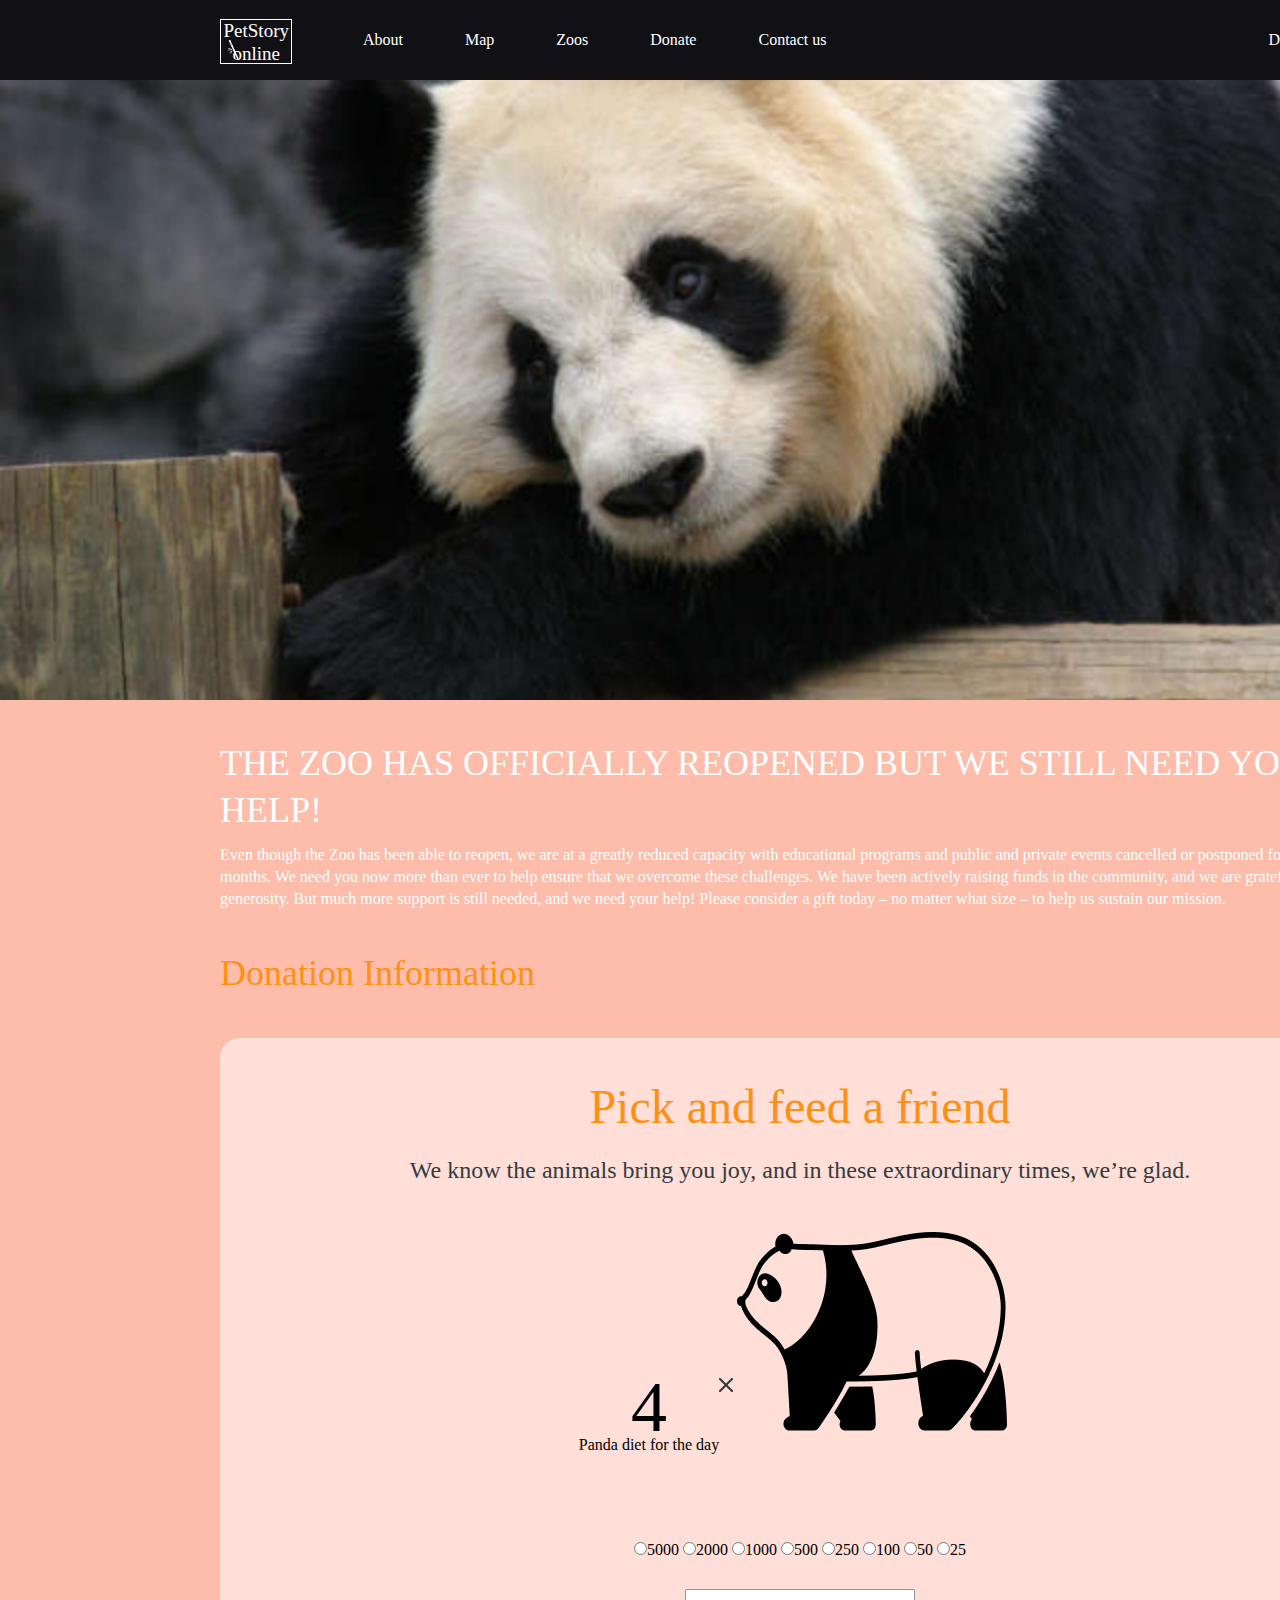
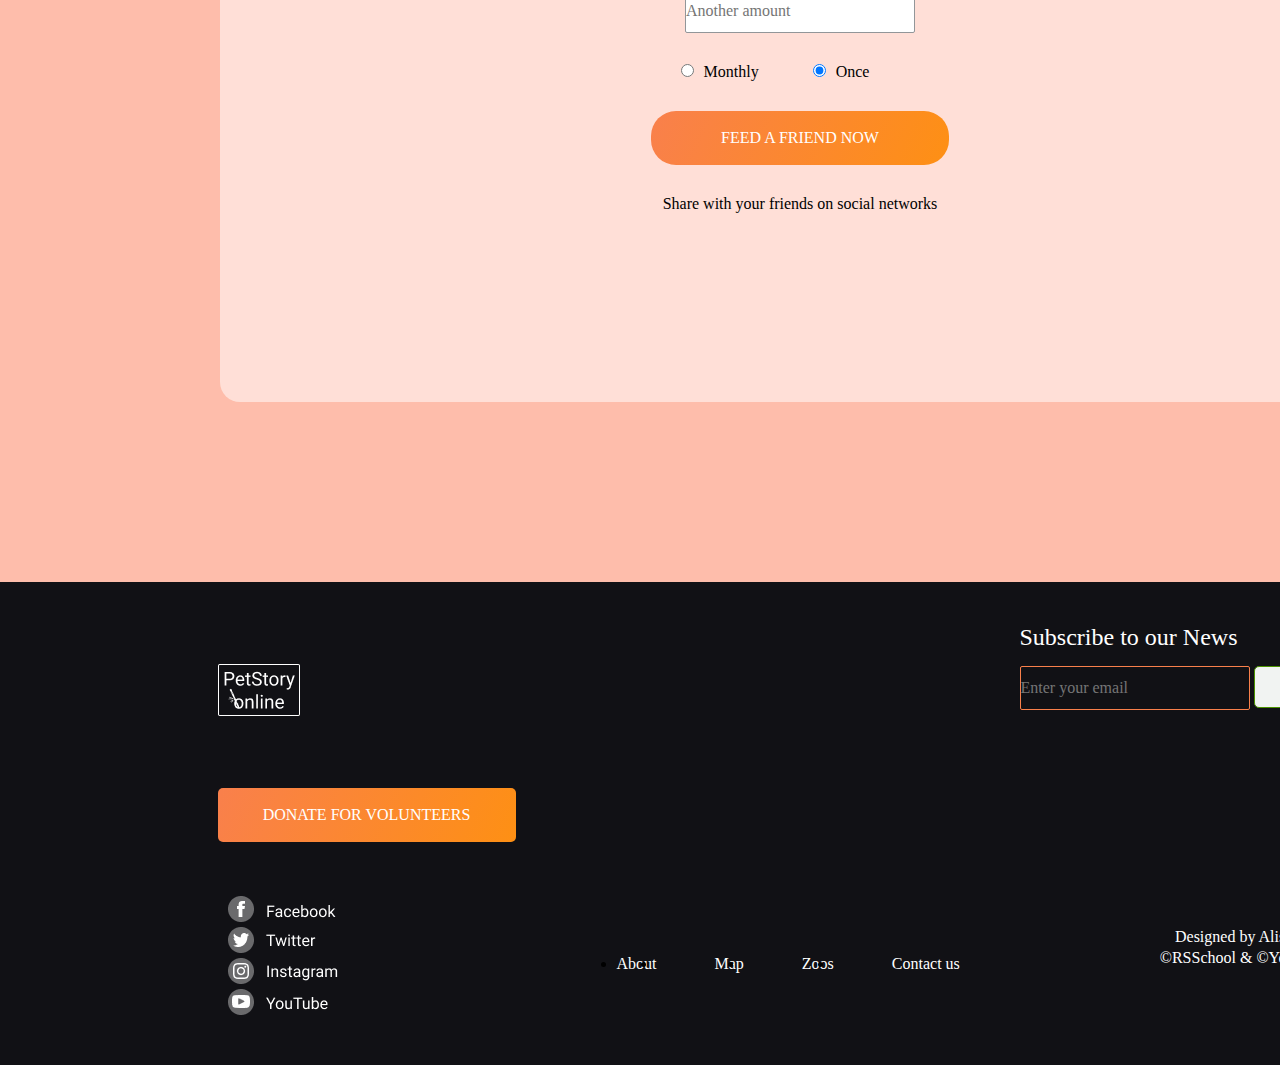
<file: pages/donate/index.html>
<!DOCTYPE html>
<html>
<head>
	<meta charset="utf-8">
	<meta name="viewport" content="width=device-width, initial-scale=1">
	<link rel="stylesheet" href="style.css">
	<title>desktop_petstore</title>
</head>
 <body>
	<header>
		<div id="header_logo">
		<a href="../main/index.html"><img id="logo_bamboo" src="../../assets/bamboo.png"><h1>PetStory <br> online</h1></a>
		</div>
		<nav>
			<ul id = "nav">
				<li class="nav_item"><a href="../main/index.html">About</a></li>
				<li class="nav_item"><a href="#">Map</a></li>
				<li class="nav_item"><a href="#">Zoos</a></li>
				<li class="nav_item"><a href="#">Donate</a></li>
				<li class="nav_item"><a href="#">Contact us</a></li>
				<li id = "designed" class="nav_item"><a href="https://www.figma.com/file/ypzT9idgAILaSRVRmDAJxn/online-zoo-3-weeks">Designed by ©</a></li>
			</ul>
		</nav>
	</header>
	<main>
	<section id="watch_online">
	</section>
	<section id="donation_info">
		<div class="container">
		<div class="container_text">
			<h3>THE ZOO HAS OFFICIALLY REOPENED BUT WE STILL NEED YOUR HELP!</h3>
			<p>Even though the Zoo has been able to reopen, we are at a greatly reduced capacity with educational programs and public and private events cancelled or postponed for additional months. We need you now more than ever to help ensure that we overcome these challenges. We have been actively raising funds in the community, and we are grateful for the generosity.  But much more support is still needed, and we need your help! Please consider a gift today – no matter what size – to help us sustain our mission.</p>
			<p id="p_donation_information">Donation Information</p>
		</div>
				<div class="inner_container">
					<h2>Pick and feed a friend</h2>
					<p>We know the animals bring you joy, and in these extraordinary times, we’re glad.</p>
					<div id="panda_diet">
					<div id="panda_widget_text">
						<p><span>4</span><br>Panda diet for the day</p>
						<img id="X_icon" src="../../assets/x_icon.png">
					</div>
					<div class="panda_widget">
						<img src="../../assets/panda_widget1.png">
					</div>
				</div>
					<div class="amount_line">
						<input type="radio" name="amount_line" id="5000"><label for="5000">5000</label>
						<input type="radio" name="amount_line" id="2000"><label for="2000">2000</label>
						<input type="radio" name="amount_line" id="1000"><label for="1000">1000</label>
						<input type="radio" name="amount_line" id="500"><label for="500">500</label>
						<input type="radio" name="amount_line" id="250"><label for="250">250</label>
						<input type="radio" name="amount_line" id="100"><label for="100">100</label>
						<input type="radio" name="amount_line" id="50"><label for="50">50</label>
						<input type="radio" name="amount_line" id="25"><label for="25">25</label>
					</div>
					<div id="bottom">
					<input id="amount" type="number" data placeholder="Another amount" maxlength="4">
					<div class="radio_input">
					<input type="radio" name = "how_many" id="monthly"><label for="monthly">Monthly</label>
					<input type="radio"name = "how_many" id="once" checked><label for="once">Once</label>
					</div>
					<button id="orange_btn" class="round_btn">Feed a friend now</button>
					<p>Share with your friends on social networks </p>
					</div>
				</div>
		</div>
</main>
<footer>
	<div id="footer_container">
      <div id="footer_div_1">
        <div class="logo">
          <a href="../main/index.html"><img src="../../assets/logo_footer.png"/></a>
        </div>
        <button id = "donate_btn" class="square_btn">Donate for volunteers</button>

        <div id="social_links">
          	<div>
	          	<a href="https://www.facebook.com"><img src="../../assets/facebook.png"></a>
        	</div>
          	<div>
	          	<a href="https://twitter.com"><img src="../../assets/twitter.png"></a>
          	</div>
          	<div>
	          	<a href="https://www.instagram.com"><img src="../../assets/instagram.png"></a>
          	</div>
          	<div>
          		<a href="https://www.youtube.com"><img src="../../assets/youtube.png"></a>
          	</div>
        </div>
      </div>
      <div id="footer_div_2">
        <nav>
          <ul id="footer_nav">
            <li><a id = "footer_about" class="nav_item" href="../main/index.html">About</a></li>
            <li><a class="nav_item" href="#">Map</a></li>
            <li><a class="nav_item" href="#">Zoos</a></li>
            <li><a class="nav_item" href="#">Contact us</a></li>
          </ul>
        </nav>
      </div>
      <div id="footer_div_3">
		<div id="subscribe">
		  <p>Subscribe to our News</p>
		  <input type="email" placeholder="Enter your email">
		  <button id="submit_btn" type="submit">Submit</button>
		</div>
	<p>Designed by Alisa Samborskaya<br>©RSSchool & ©Yem Digital 2021</p>
      </div>
    </div>
</div>
</footer>
</body>
</html>
</file>
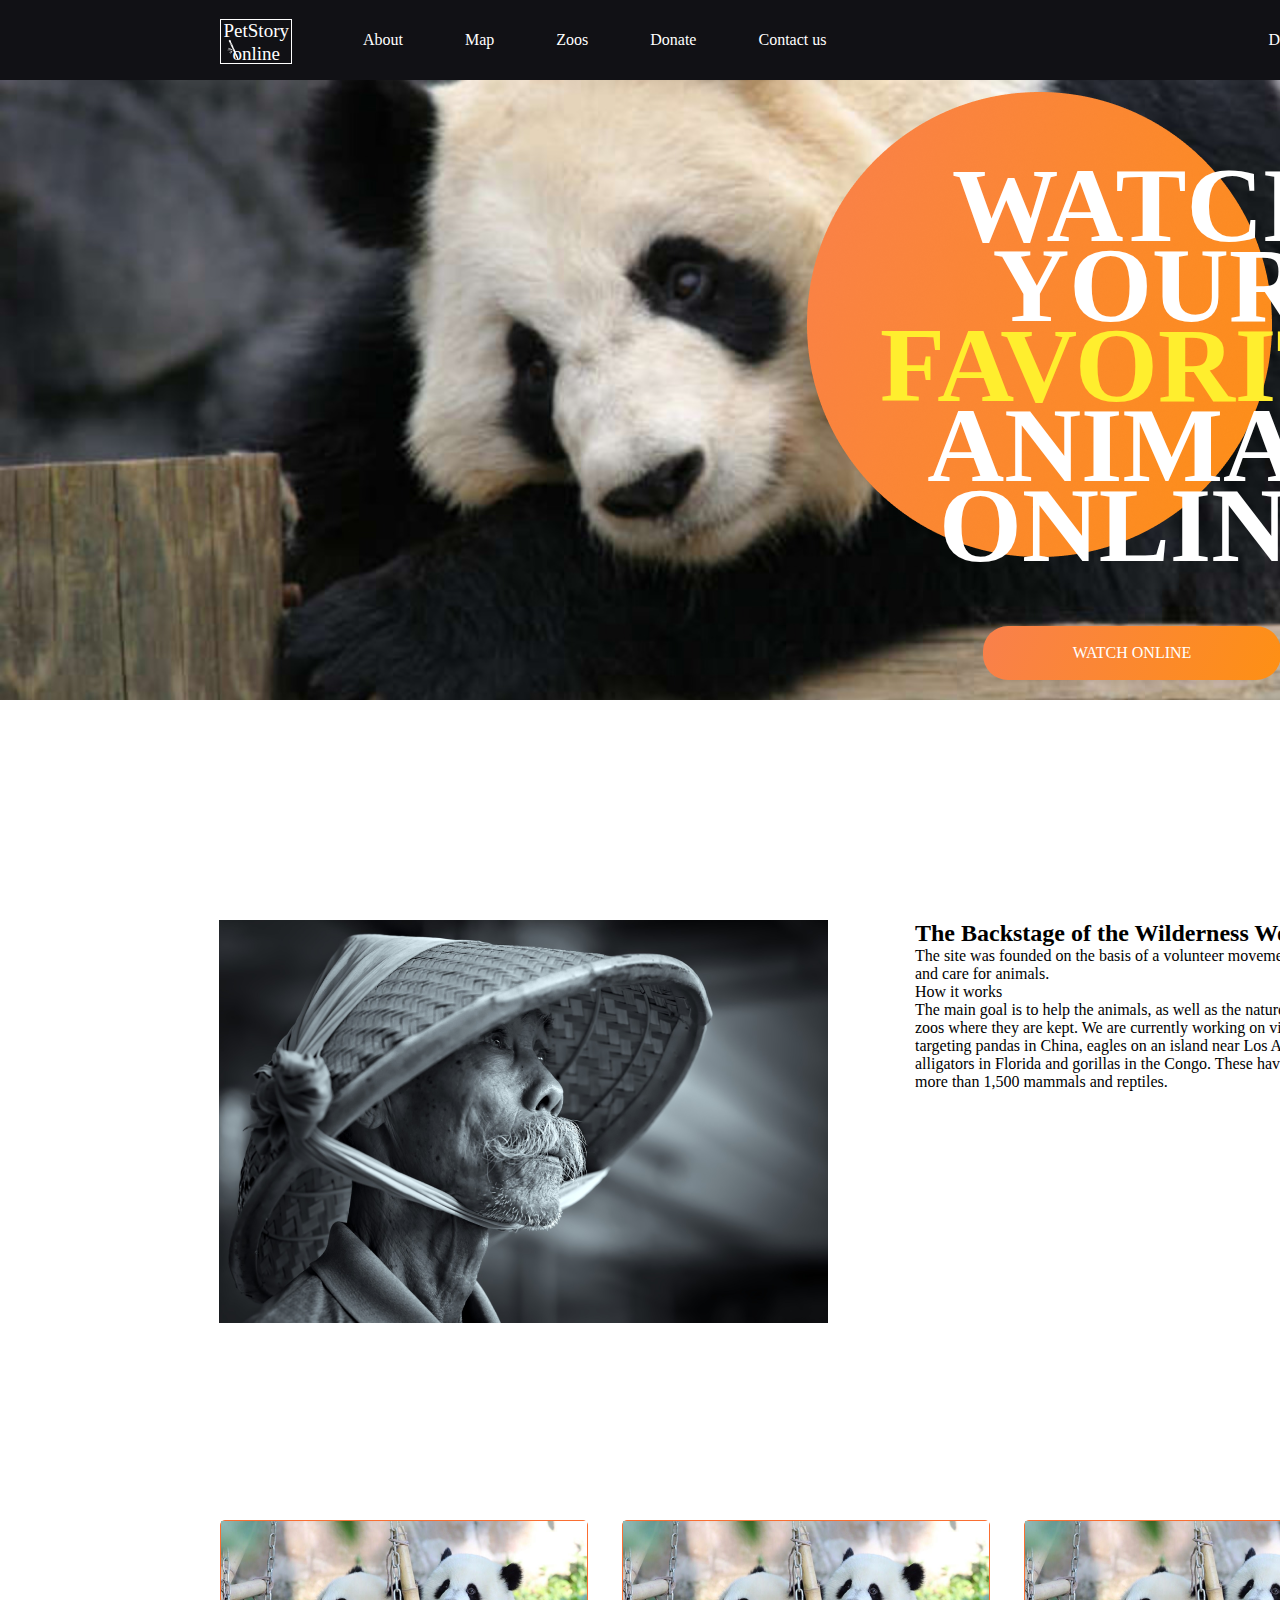
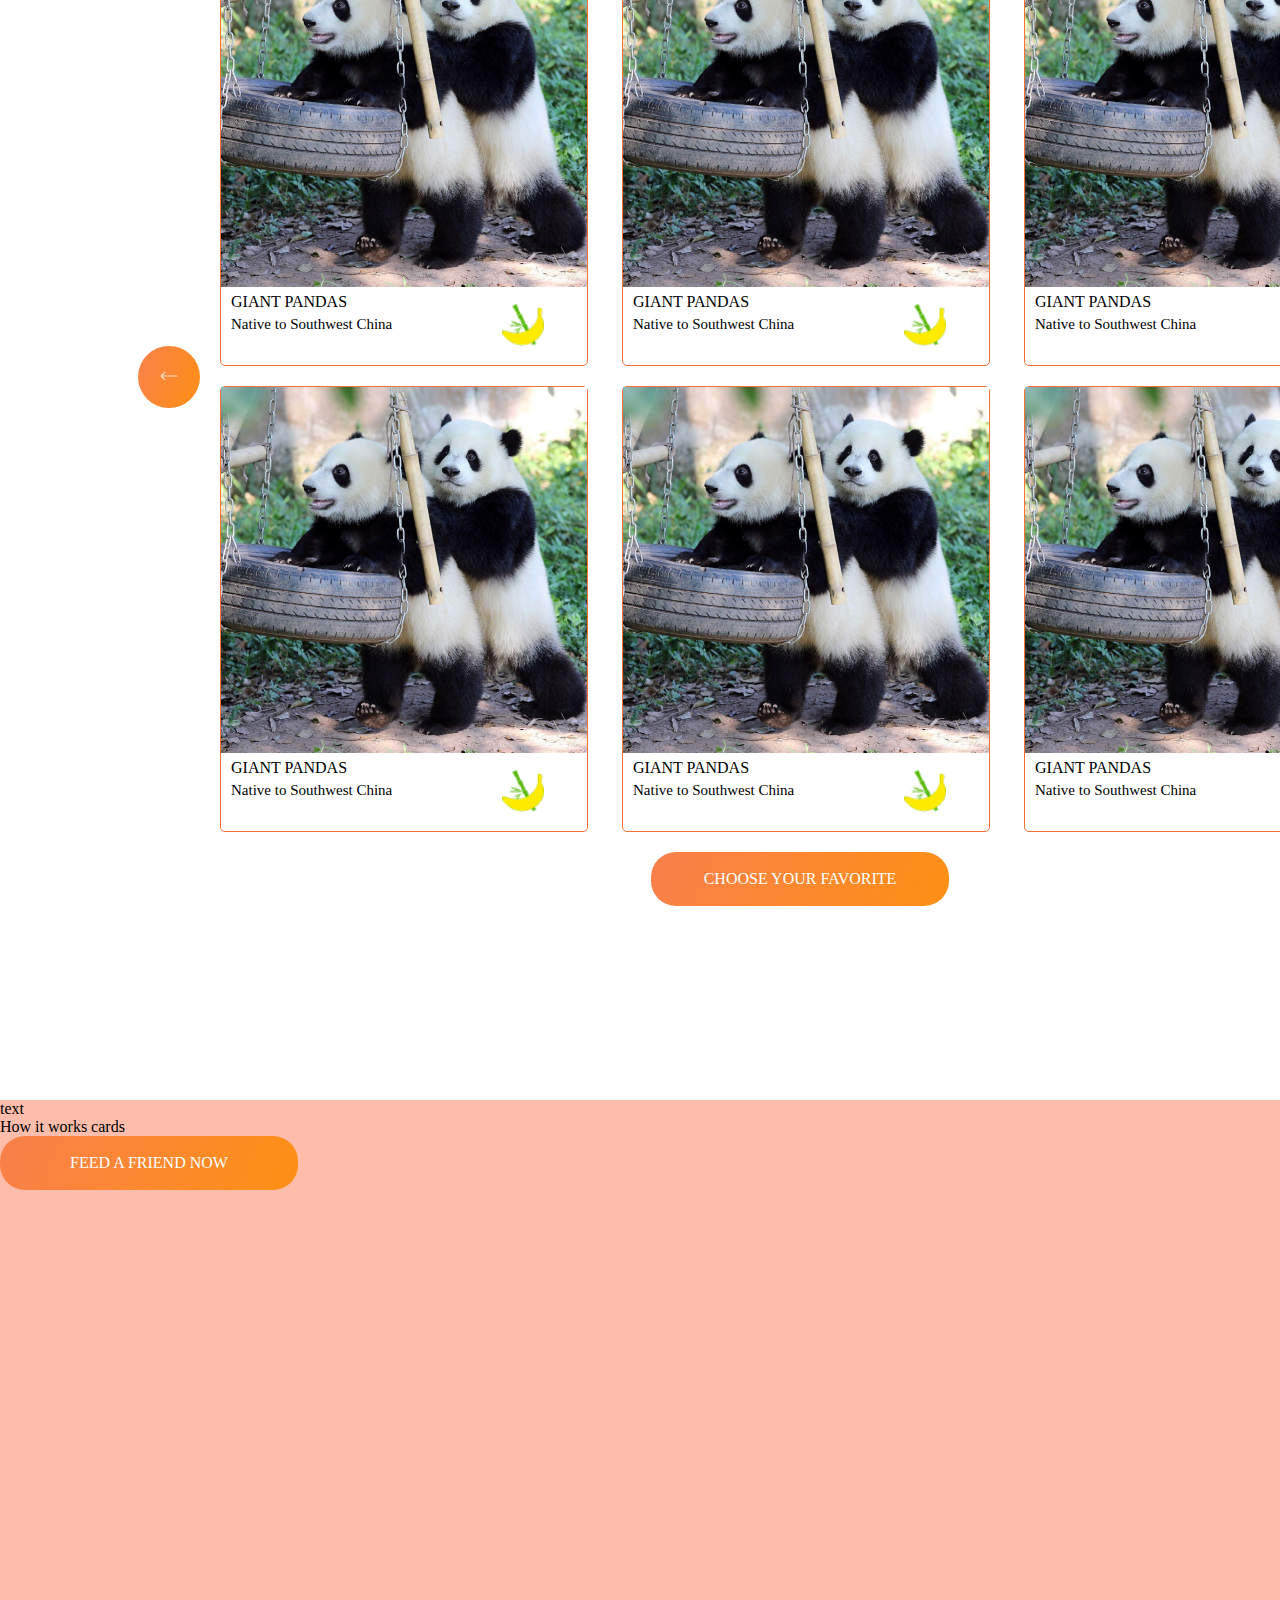
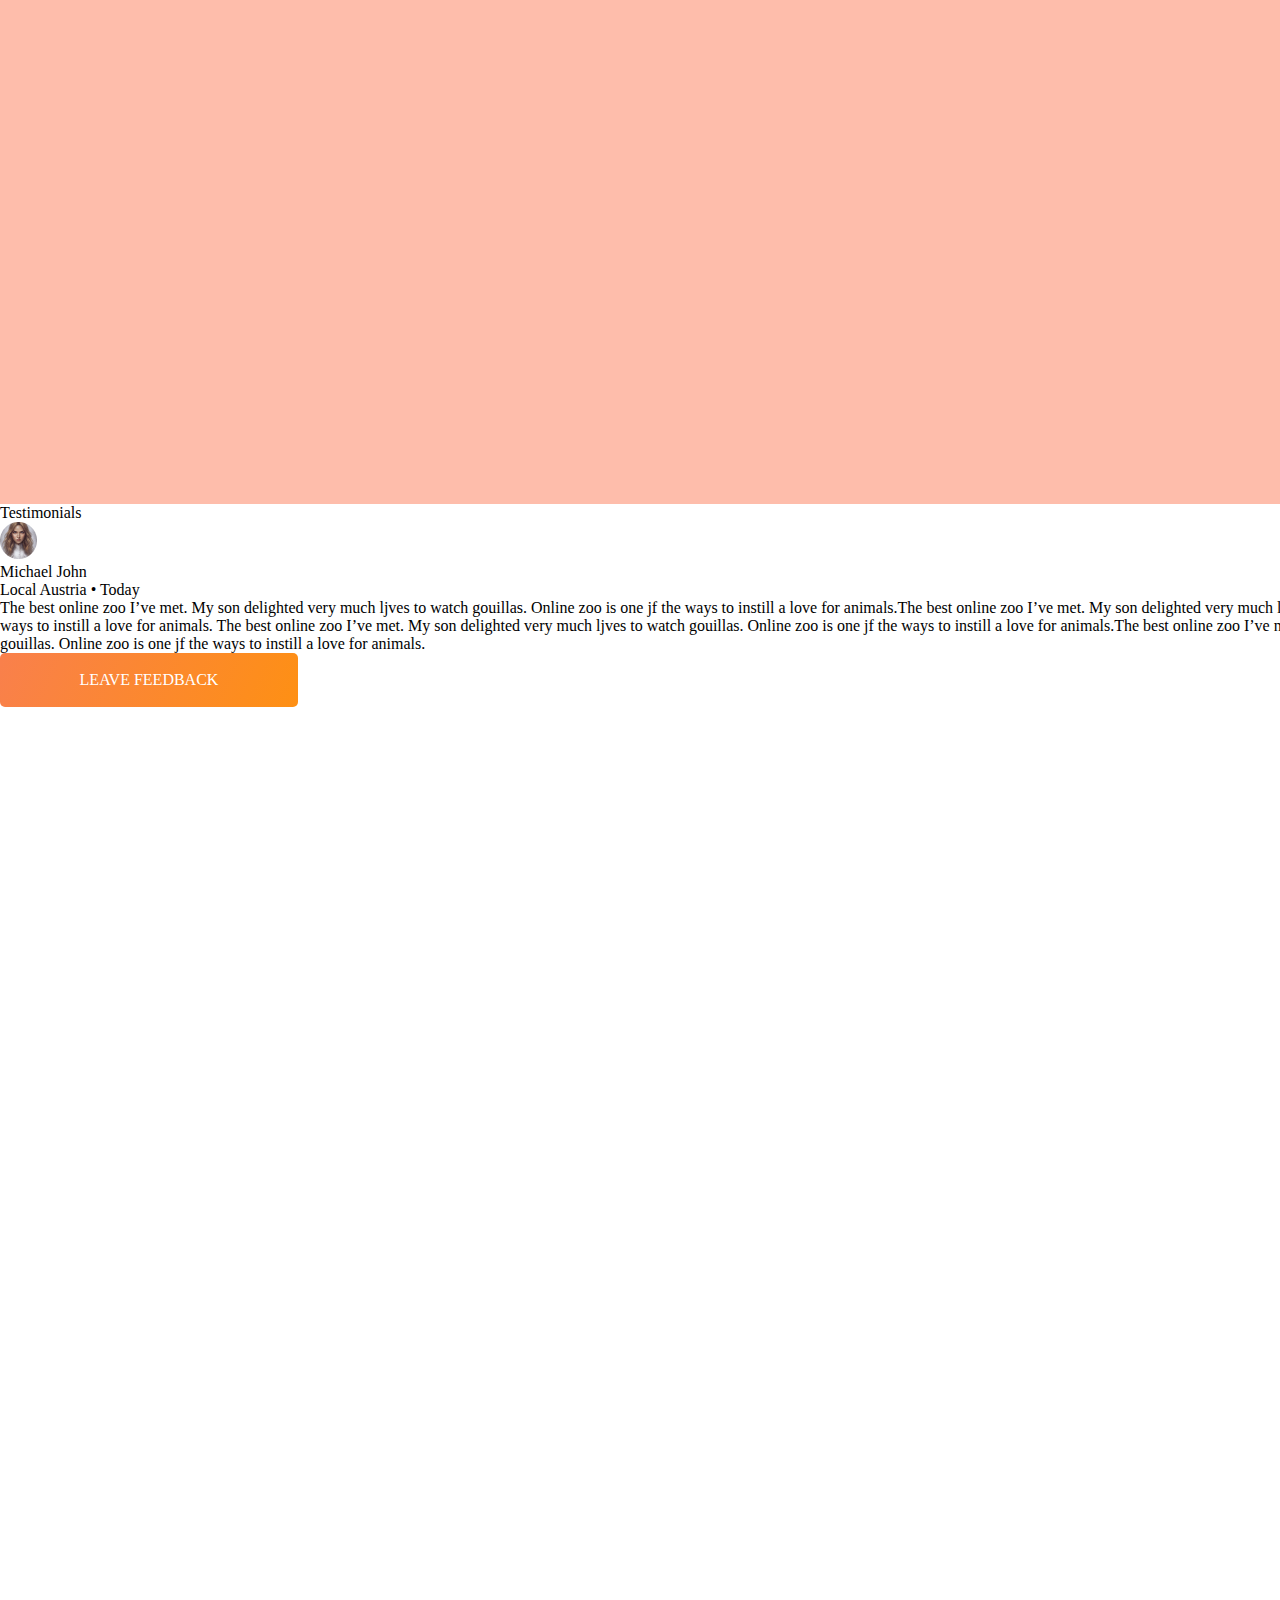
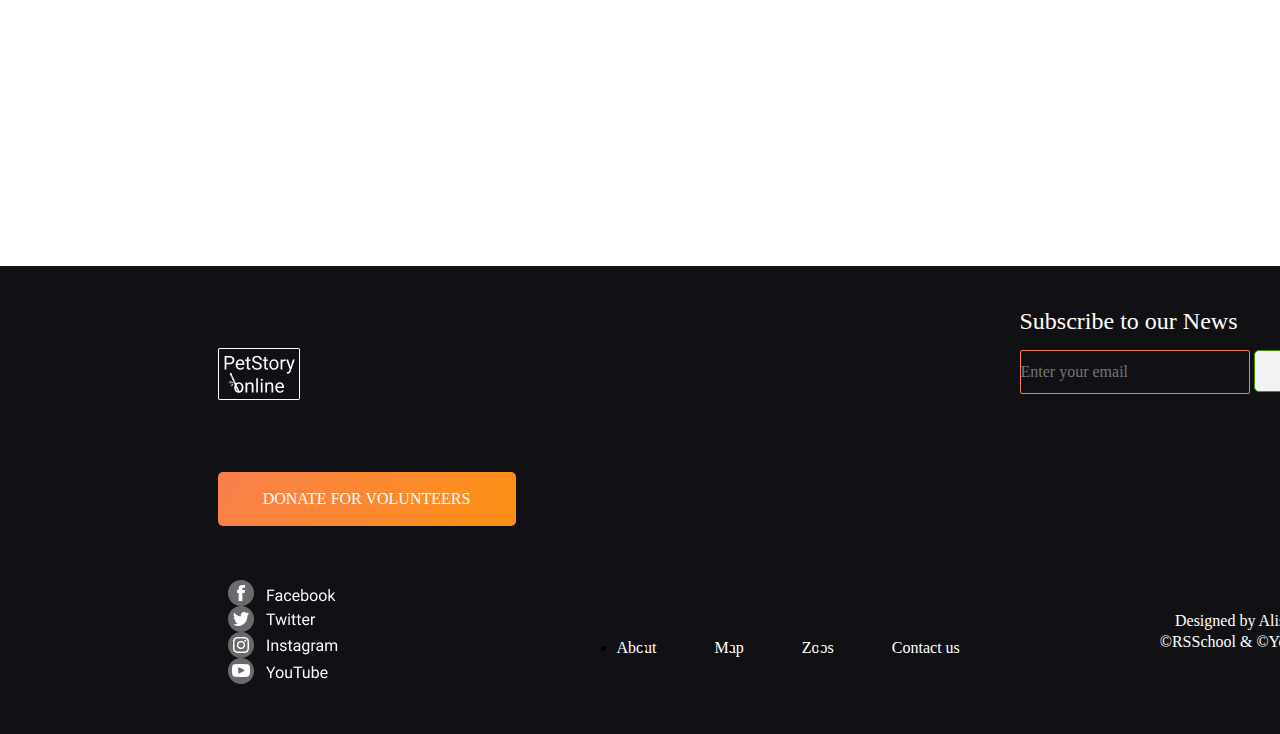
<file: pages/main/index.html>
<!DOCTYPE html>
<html>
<head>
	<meta charset="utf-8">
	<meta name="viewport" content="width=device-width, initial-scale=1">
	<link rel="stylesheet" href="style.css">
	<title>desktop_petstore</title>
</head>
 <body>
	<header>
		<div id="header_logo">
		<a href="index.html"><img id="logo_bamboo" src="../../assets/bamboo.png"><h1>PetStory <br> online</h1></a>
		</div>
		<nav>
			<ul id = "nav">
				<li class="nav_item"><a href="index.html">About</a></li>
				<li class="nav_item"><a href="#">Map</a></li>
				<li class="nav_item"><a href="#">Zoos</a></li>
				<li class="nav_item"><a href="../donate/index.html">Donate</a></li>
				<li class="nav_item"><a href="#">Contact us</a></li>
				<li id = "designed" class="nav_item"><a href="https://www.figma.com/file/ypzT9idgAILaSRVRmDAJxn/online-zoo-3-weeks">Designed by ©</a></li>
			</ul>
		</nav>
	</header>
	<main>
	<section id="watch_online">
		<div class="container">
			<div>
				<img src="../../assets/Ellipse 6.png">
				<p>Watch<br>your<br><span class="favorite">favorite</span><br>animal<br>online</p>
				<button id="watch_btn" class="round_btn">watсh online</button>
			</div>
		</div>
	</section>
	<section id="backstage">
		<div class="container">
			<img class="img_cap" src="../../assets/bamboo-cap.png" alt="bamboo cap">
		<div id="backstage_text">
				<p><h2>The Backstage of the Wilderness World.</h2>
				The site was founded on the basis of a volunteer movement to protect and care for animals.<br>
				How it works<br>
				The main goal is to help the animals, as well as the nature reserves and zoos where they are kept. We are currently working on video projects targeting pandas in China, eagles on an island near Los Angeles, alligators in Florida and gorillas in the Congo. These have a total of more than 1,500 mammals and reptiles.</p>
		</div>
		<img class= "img_flower" src="../../assets/flower_foto1.png">
		</div>
	</section>
	<section id="animal_cards">
		<div class="container">
			<aside id="left_arrow"><button type="button" id="left" class="circle_btn"><img src="../../assets/Vector_btn_left.png"></button></aside>
			<aside id="right_arrow"><button type="button" id="right" class="circle_btn"><img src="../../assets/Vector_btn_right.png"></button></aside>
				<div class="cards_container">
					<div class="card">
						<img src="../../assets/pandas.png">
						<div class="card_text">
							<p>giant Pandas<br><span class="place">Native to Southwest China</span></p>
							<img class="food_icon" src="../../assets/banana-bamboo_icon.png">
						</div>
					</div>
					<div class="card">
						<img src="../../assets/pandas.png">
						<div class="card_text">
							<p>giant Pandas<br><span class="place">Native to Southwest China</span></p>
							<img class="food_icon" src="../../assets/banana-bamboo_icon.png">
						</div>
					</div>
					<div class="card">
						<img src="../../assets/pandas.png">
						<div class="card_text">
							<p>giant Pandas<br><span class="place">Native to Southwest China</span></p>
							<img class="food_icon" src="../../assets/banana-bamboo_icon.png">
						</div>
					</div>
					<div class="card">
						<img src="../../assets/pandas.png">
						<div class="card_text">
							<p>giant Pandas<br><span class="place">Native to Southwest China</span></p>
							<img class="food_icon" src="../../assets/banana-bamboo_icon.png">
						</div>
					</div>
					<div class="card">
						<img src="../../assets/pandas.png">
						<div class="card_text">
							<p>giant Pandas<br><span class="place">Native to Southwest China</span></p>
							<img class="food_icon" src="../../assets/banana-bamboo_icon.png">
						</div>
					</div>
					<div class="card">
						<img src="../../assets/pandas.png">
						<div class="card_text">
							<p>giant Pandas<br><span class="place">Native to Southwest China</span></p>
							<img class="food_icon" src="../../assets/banana-bamboo_icon.png">
						</div>
					</div>
				</div>
			<button id="choose_btn" class="round_btn">Choose your favorite</button>
		</div>
	</section>
	<section id="pick_feed">
		<div class="container">
			<div class="pink_container">
				<div>text</div>
				<div>How it works cards</div>
				<button class="round_btn">Feed a friend now</button>
			</div>
		</div>
	</section>
	<section id="testimonials">
		<div id="div_testimonials" class="container">
			<p>Testimonials</p>
			<div class="testimonials_container">
				<div class="testimonial">
					<div class="top"></div>
					<div class="text"></div>
				</div>
				<div class="testimonial">
					<div class="top"></div>
					<div class="text"></div>
				</div>
				<div class="testimonial">
					<div class="top"></div>
					<div class="text"></div>
				</div>
				<div class="testimonial">
					<div class="top"><img src="../../assets/testimo1.png"><p>Michael John<br>Local Austria • Today</p></div>
					<div class="text"><p>The best online zoo I’ve met. My son delighted very much ljves to watch gouillas. Online zoo is one jf the ways to instill a love for animals.The best online zoo I’ve met. My son delighted very much ljves to watch gouillas. Online zoo is one jf the ways to instill a love for animals.
The best online zoo I’ve met. My son delighted very much ljves to watch gouillas. Online zoo is one jf the ways to instill a love for animals.The best online zoo I’ve met. My son delighted very much ljves to watch gouillas. Online zoo is one jf the ways to instill a love for animals.</p></div>
				</div>
			</div>
			<!-- progress bar -->
			<button class="square_btn">Leave feedback</button>
		</div>
	</section>
</main>
<footer>
	<div id="footer_container">
      <div id="footer_div_1">
        <div class="logo">
          <a href="index.html"><img src="../../assets/logo_footer.png"/></a>
        </div>
        <button id = "donate_btn" class="square_btn">Donate for volunteers</button>

        <div id="social_links">
          	<div>
	          	<a href="https://www.facebook.com"><img src="../../assets/facebook.png"></a>
        	</div>
          	<div>
	          	<a href="https://twitter.com"><img src="../../assets/twitter.png"></a>
          	</div>
          	<div>
	          	<a href="https://www.instagram.com"><img src="../../assets/instagram.png"></a>
          	</div>
          	<div>
          		<a href="https://www.youtube.com"><img src="../../assets/youtube.png"></a>
          	</div>
        </div>
      </div>
      <div id="footer_div_2">
        <nav>
          <ul id="footer_nav">
            <li><a id = "footer_about" class="nav_item" href="index.html">About</a></li>
            <li><a class="nav_item" href="#">Map</a></li>
            <li><a class="nav_item" href="#">Zoos</a></li>
            <li><a class="nav_item" href="#">Contact us</a></li>
          </ul>
        </nav>
      </div>
      <div id="footer_div_3">
		<div id="subscribe">
		  <p>Subscribe to our News</p>
		  <input type="email" placeholder="Enter your email">
		  <button id="submit_btn" type="submit">Submit</button>
		</div>
	<p>Designed by Alisa Samborskaya<br>©RSSchool & ©Yem Digital 2021</p>
      </div>
    </div>
</div>
</footer>
</body>
</html>
</file>
<file: pages/donate/style.css>
* {
	margin:0;
	padding:0;
	/* border:0; */
	font-family: 'Roboto';
	font-style: normal;
}

body {
	width: 1600px;
}

header {
	width: 1600px;
	height: 80px;
	background: #111115;
	text-align: center;
	position: absolute;
	left: 0px;
top: 0px;
}

h1 {
	position: absolute;
	box-sizing: border-box;
	width: 72.49px;
	height: 44.91px;
	font-weight: 400;
	font-size: 19.0145px;
	line-height: 120%;
	text-align: center;
	color: #FFFFFF;
	border: 1.18841px solid #FFFFFF;
	margin-left: 220px;
	margin-top: 19px;
}

#logo_bamboo {
	position: absolute;
	left: 227.13px;
	top: 38.64px;
}

#nav {
	padding-top: 29px;
	padding-left: 70px;
}

.nav_item {
	display: inline;
	list-style-type: none;
	font-weight: 500;
	font-size: 16px;
	line-height: 140%;
	color: #FFFFFF;
	padding-left: 58px;
	text-decoration: none;
}

.nav_item a:link {
	display: inline;
	text-decoration: none;
	color: #FFFFFF;
	}

.nav_item a:hover {
	color: #F9804B;
}

#designed {
	padding-left: 438px;
}

.container {
	width: 1600px;
	position: flex;
	
}

#watch_online {
	background-image: url("../../assets/giant_panda.png");
	background-size: cover;
	height: 700px;
	width: 1600px;
	text-align: center;
	position: block;
}

.square_btn {
	width: 298px;
	height: 54px;
	background: linear-gradient(113.96deg, #F9804B 1.49%, #FE9013 101.44%);
	border-radius: 5px;
	font-weight: 500;
	font-size: 16px;
	line-height: 140%;
	border-style: none;
	text-align: center;
	text-transform: uppercase;
	color: #FFFFFF;
}

.square_btn:hover {
	background: #E47209;
}

.square_btn:active {
	background: #4B9200;
}

.round_btn {
width: 298px;
height: 54px;
background: linear-gradient(113.96deg, #F9804B 1.49%, #FE9013 101.44%);
border-radius: 25px;
font-weight: 500;
font-size: 16px;
line-height: 140%;
border-style: none;
text-align: center;
text-transform: uppercase;
position: flex;
color: #FFFFFF;
}

.round_btn:hover {
	background: #E47209;
}

.round_btn:active {
	background: #4B9200;
}

#donation_info > div.container {
	height: 1482px;
	background: #FEBDAB;
	text-align: center;
}

.container_text {
	width: 1160px;
	margin-left: 220px;
	height: 338px;
	text-align: left;
}

.container_text > h3 {
	font-weight: 400;
	font-size: 36px;
	line-height: 47px;
	color: #FFFFFF;
	padding-top: 40px;
	padding-bottom: 10px;
}

.container_text > p {
	font-weight: 500;
	font-size: 16px;
	line-height: 22px;
	color: #FFFFFF;
	padding-bottom: 40px;
}

#p_donation_information {
	font-weight: 400;
	font-size: 36px;
	line-height: 47px;
	color: #FE9013;
	padding-bottom: 60px;
	float: left;
}

.inner_container {
	position: flex;
	height: 964px;
	width: 1160px;
	margin-left: 220px;
	right: 220px;
	top: 804px;
	background: rgba(255, 255, 255, 0.52);
	border-radius: 20px;
	text-align: center;
}

.inner_container > h2 {
font-weight: 400;
font-size: 48px;
line-height: 58px;
text-align: center;
color: #FE9013;
padding-top: 40px;
padding-bottom: 20px;
}

.inner_container > p {
font-weight: 400;
font-size: 24px;
line-height: 29px;
color: #333B41;
}

#panda_diet {
	margin-bottom: 87px;
}

#panda_widget_text {
display: inline-flex;

}

#panda_widget_text > p > span {
	font-weight: 500;
font-size: 72px;
line-height: 58px;
text-align: center;
text-transform: uppercase;
color: #000000;
}

.panda_widget {
	display: inline-flex;
}

#X_icon {
width: 14px;
height: 14px;
left: 385px;
top: 297px;
}

.amount_line {

}

#bottom {
	display: block;
	height: 300px;
	padding-top: 30px;
}

#amount {
	background-color: #;
	width: 228px;
	height: 42px;
	font-weight: 400;
	font-size: 16px;
	line-height: 22px;
	color: #929699;
	border: 1px solid #929699;
	border-radius: 2px;
	margin-bottom: 30px;
}

#amount::-webkit-outer-spin-button,
#amount::-webkit-inner-spin-button {
  -webkit-appearance: none;
  margin: 0;
 }

#amount:placeholder {
	font-weight: 400;
	font-size: 16px;
	line-height: 22px;
	color: #929699;
}

#amount:focus {
	outline:  none;
	border: 0.7px solid #4B9200;
}

.radio_input > label {
	margin-right: 50px;
}

.radio_input > input {
	margin-right: 10px;
}

#orange_btn {
	margin-top: 30px;
	margin-bottom: 30px;
}


footer {
	background: #111115;
	display: flow-root;
}

#footer_container {
	display: flex;
	justify-content: center;
	margin-top: 41px;
	margin-bottom: 50px;
	gap: 32px;
}

#footer_div_1 {
	margin-right:0;
	width: 367px;
}

#footer_div_1 > div.logo {
	justify-self: flex-start;
	margin-top: 41px;
}

#social_links {
	margin-top: 10px;
}

#social_links > div > a {
	display: flex;
	justify-content: flex-start;
	margin-left: 10px;
	margin-top: 5px;
}

#social_links > div > a > p {
	color: #ffffff;
	font-weight: 400;
	font-size: 16px;
	line-height: 22px;
	color: #FFFFFF;
	margin:0 0 0 12px;
}

#social_links > div > a > img {
	margin: 0;
}

#donate_btn {
	margin-bottom: 44px;
	margin-top: 68px;
}

#footer_div_2 {
	margin: 0;
	width: 367px;
}

#footer_nav {
	display: flex;
	flex-direction: row;
	align-items: flex-end;
	margin-top: 330px;
	padding: 0;
}

a.nav_item:hover {
	color: #F9804B;
}

#footer_about {
	padding-left: 0;
}

#footer_div_3 {
  margin-left: 0;
  width: 367px;
}

#subscribe {
  justify-self: right;
}

#subscribe > p {
	font-weight: 400;
	font-size: 24px;
	line-height: 29px;
	color: #FFFFFF;
	padding-bottom: 14px;
}

#subscribe > input {
	background-color: #111115;
	width: 228px;
	height: 42px;
	font-weight: 400;
	font-size: 16px;
	line-height: 22px;
	color: #FFFFFF;
	border: 0.7px solid #F9804B;
	border-radius: 2px;
}

#subscribe > input:placeholder {
	font-weight: 400;
	font-size: 16px;
	line-height: 22px;
	color: #BDBDBD;
}

#subscribe > input:focus {
	outline:  none;
	border: 0.7px solid #4B9200;
}

#submit_btn {
  width: 129px;
  height: 42px;
  background: #F1F3F2;
  border: 1px solid #4B9200;
  border-radius: 5px;
  font-weight: 400;
  font-size: 16px;
  line-height: 22px;
  color: #4B9200;
  padding: 10px 39px;
}

#footer_div_3 > p {
	font-weight: 100;
	font-size: 16px;
	line-height: 21px;
	color: #FFFFFF;
	margin-top: 216px;
	text-align:right;
}
</file>
<file: pages/main/style.css>
* {
	margin:0;
	padding:0;
	/* border:0; */
	font-family: 'Roboto';
	font-style: normal;
}

body {
	width: 1600px;
}

header {
	width: 1600px;
	height: 80px;
	background: #111115;
	text-align: center;
	position: absolute;
	left: 0px;
top: 0px;
}

h1 {
	position: absolute;
	box-sizing: border-box;
	width: 72.49px;
	height: 44.91px;
	font-weight: 400;
	font-size: 19.0145px;
	line-height: 120%;
	text-align: center;
	color: #FFFFFF;
	border: 1.18841px solid #FFFFFF;
	margin-left: 220px;
	margin-top: 19px;
}

#logo_bamboo {
	position: absolute;
	left: 227.13px;
	top: 38.64px;
}

#nav {
	padding-top: 29px;
	padding-left: 70px;
}

.nav_item {
	display: inline;
	list-style-type: none;
	font-weight: 500;
	font-size: 16px;
	line-height: 140%;
	color: #FFFFFF;
	padding-left: 58px;
	text-decoration: none;
}

.nav_item a:link {
	display: inline;
	text-decoration: none;
	color: #FFFFFF;
	}

.nav_item a:hover {
	color: #F9804B;
}

#designed {
	padding-left: 438px;
}

.container {
	width: 1600px;
	position: flex;
	margin: 0px;
}

#watch_online > .container {
	background-image: url("../../assets/giant_panda.png");
	background-size: cover;
	height: 700px;
	width: 1600px;
	text-align: center;
	position: block;
}

.container > div > p {
	text-transform: uppercase;
	color: #FFFFFF;
	font-weight: 700;
	font-size: 106.496px;
	line-height: 75%;
	text-align: center;
	position: absolute;
	left: 880px;
	margin-top: 166px;
}

#watch_online > .container > div > img {
	 position: absolute;
	 margin-top: 92px;
	 left: 807px;
}

.favorite {
 color: #FFEE2E;
}

#watch_btn {
	top: 626px;
	left: 983px;
}

.round_btn {
width: 298px;
height: 54px;
background: linear-gradient(113.96deg, #F9804B 1.49%, #FE9013 101.44%);
border-radius: 25px;
font-weight: 500;
font-size: 16px;
line-height: 140%;
border-style: none;
text-align: center;
text-transform: uppercase;
position: absolute;
color: #FFFFFF;
}

.round_btn:hover {
	background: #E47209;
}

.round_btn:active {
	background: #4B9200;
}

#backstage_text {
	position: absolute;
	left:  915px;
	top: 920px;
	width: 465px;
}

#backstage {
height: 617px;
}

.img_cap {
	position: absolute;
	top: 920px;
	left: 219px;
	width: 609px;
height: 403px;
}

.img_flower {
	position: absolute;
	left:  1400px;
}

#animal_cards > div.container {
	height: 1200px;
}

.cards_container {
	display: absolute;
	width: 1225px;
	height: 872px;
	margin-top: 183px;
	margin-bottom: 80px;
	margin-left: 190px;
	margin-right: 193px;
}

.card {
	box-sizing: border-box;
	width: 366px;
	height: 426px;
	border-radius: 5px;
	display: inline-table;
	margin-left: 30px;
	margin-top: 20px;
	border: 1px solid #FA6F32;
}

.card_text  {
	text-transform: uppercase;
	font-size: 16px;
	line-height: 22px;
	font-weight: 500;
	display: inline-flex;
	padding-left: 10px;
	padding-bottom: 14px;
	height: 60px;
}

.food_icon {
	padding-top: 13px;
	padding-left: 110px;
}

.place {
	text-transform: none;
	font-weight: 300;
	font-size: 15px;
}

#right_arrow {
	float: right;
}

#left_arrow {
	float: left;
}

.circle_btn {
	position: absolute;
	top: 1946px;
	width: 62px;
	height: 62px;
	background: linear-gradient(113.96deg, #F9804B 1.49%, #FE9013 101.44%);
	border-radius: 50px;
	border-style: none;
}

#left {
	left: 138px;
}

#right {
	left: 1435px;
}

.circle_btn:hover {
	background: #E47209;
}

.circle_btn:active {
	background: #4B9200;
}

#choose_btn {
	left: 651px;
}

#pick_feed {
height: 1004px;
background-color: #FEBDAB;
}

.square_btn {
	width: 298px;
	height: 54px;
	background: linear-gradient(113.96deg, #F9804B 1.49%, #FE9013 101.44%);
	border-radius: 5px;
	font-weight: 500;
	font-size: 16px;
	line-height: 140%;
	border-style: none;
	text-align: center;
	text-transform: uppercase;
	color: #FFFFFF;
}

.square_btn:hover {
	background: #E47209;
}

.square_btn:active {
	background: #4B9200;
}

#div_testimonials {
	height: 1362px;
}

#testimonial > .testimonial {
	box-sizing: border-box;
	position: absolute;
	width: 268px;
	height: 391px;
	top: 234px;
	background: #F1F3F2;
	border-radius: 20px;
	border: 2px solid #EAF7FE;
}

footer {
	background: #111115;
	display: flow-root;
}

#footer_container {
	display: flex;
	justify-content: center;
	margin-top: 41px;
	margin-bottom: 50px;
	gap: 32px;
}

#footer_div_1 {
	margin-right:0;
	width: 367px;
}

#footer_div_1 > div.logo {
	justify-self: flex-start;
	margin-top: 41px;
}

#social_links {
	margin-top: 10px;
}

#social_links > div > a {
	display: flex;
	justify-content: flex-start;
	margin-left: 10px;
}

#social_links > div > a > p {
	color: #ffffff;
	font-weight: 400;
	font-size: 16px;
	line-height: 22px;
	color: #FFFFFF;
	margin:0 0 0 12px;
}

#social_links > div > a > img {
	margin: 0;
}

#donate_btn {
	margin-bottom: 44px;
	margin-top: 68px;
}

#footer_div_2 {
	margin: 0;
	width: 367px;
}

#footer_nav {
	display: flex;
	flex-direction: row;
	align-items: flex-end;
	margin-top: 330px;
	padding: 0;
}

#footer_about {
	padding-left: 0;
}

#footer_div_3 {
  margin-left: 0;
  width: 367px;
}

#subscribe {
  justify-self: right;
}

#subscribe > p {
	font-weight: 400;
	font-size: 24px;
	line-height: 29px;
	color: #FFFFFF;
	padding-bottom: 14px;
}

#subscribe > input {
	background-color: #111115;
	width: 228px;
	height: 42px;
	font-weight: 400;
	font-size: 16px;
	line-height: 22px;
	color: #FFFFFF;
	border: 0.7px solid #F9804B;
	border-radius: 2px;
}

#subscribe > input:placeholder {
	font-weight: 400;
	font-size: 16px;
	line-height: 22px;
	color: #BDBDBD;
}

#subscribe > input:focus {
	outline:  none;
	border: 0.7px solid #4B9200;
}

#submit_btn {
  width: 129px;
  height: 42px;
  background: #F1F3F2;
  border: 1px solid #4B9200;
  border-radius: 5px;
  font-weight: 400;
  font-size: 16px;
  line-height: 22px;
  color: #4B9200;
  padding: 10px 39px;
}

#footer_div_3 > p {
	font-weight: 100;
	font-size: 16px;
	line-height: 21px;
	color: #FFFFFF;
	margin-top: 216px;
	text-align:right;
}
</file>
